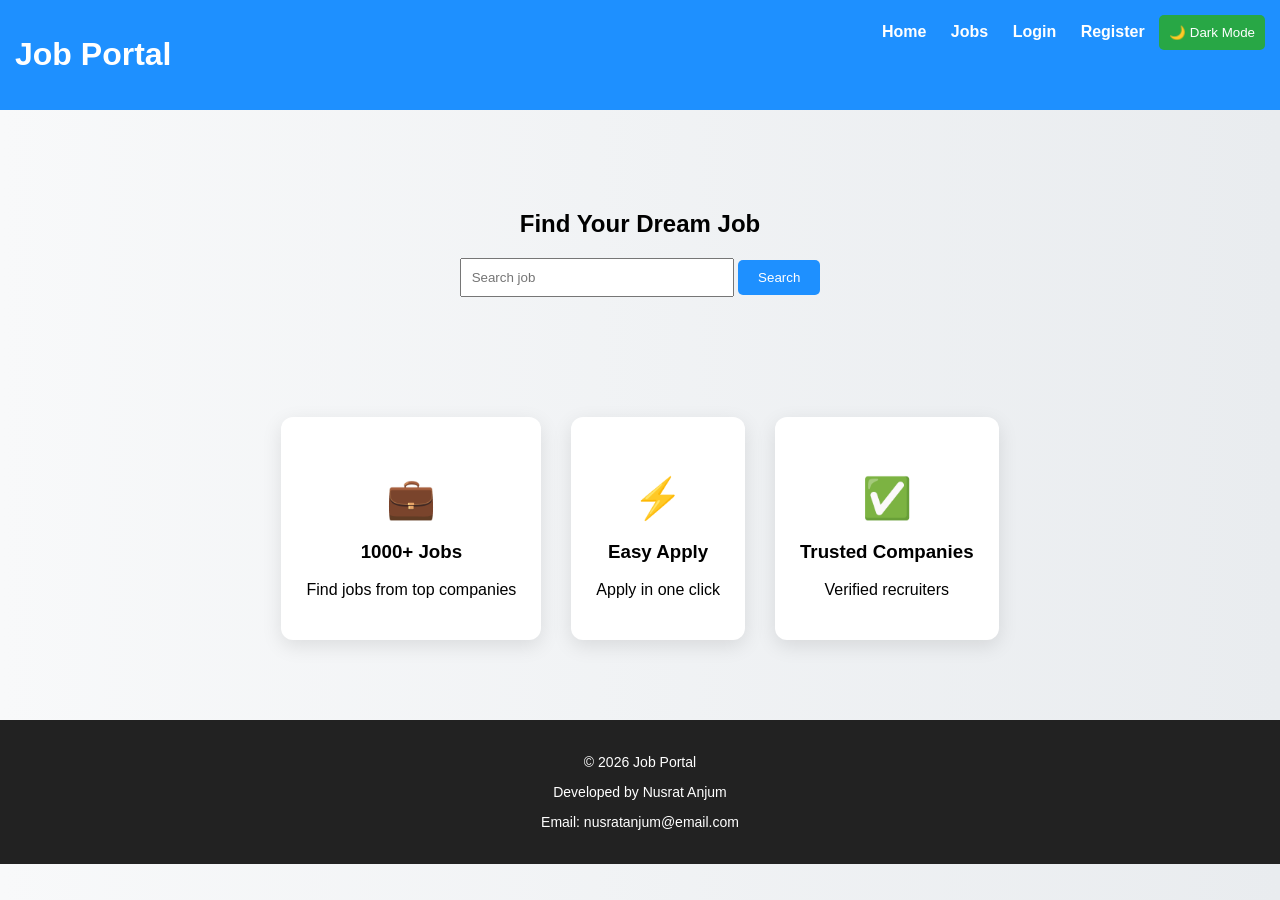
<file: index.html>
<!DOCTYPE html>
<html>
<head>
<title>Job Portal</title>
<link rel="stylesheet" href="css/style.css">
</head>

<body>

<header>
<h1>Job Portal</h1>

<nav>
<a href="index.html">Home</a>
<a href="jobs.html">Jobs</a>
<a href="login.html">Login</a>
<a href="register.html">Register</a>
<button onclick="toggleDarkMode()">🌙 Dark Mode</button>
</nav>
</header>

<section class="hero">

<h2>Find Your Dream Job</h2>

<input type="text" id="search" placeholder="Search job">

<button onclick="searchJob()">Search</button>

</section>

<section class="features">

<div class="feature">
<h2>💼</h2>
<h3>1000+ Jobs</h3>
<p>Find jobs from top companies</p>
</div>

<div class="feature">
<h2>⚡</h2>
<h3>Easy Apply</h3>
<p>Apply in one click</p>
</div>

<div class="feature">
<h2>✅</h2>
<h3>Trusted Companies</h3>
<p>Verified recruiters</p>
</div>

</section>

<footer>
<p>© 2026 Job Portal</p>
<p>Developed by Nusrat Anjum</p>
<p>Email: nusratanjum@email.com</p>
</footer>

<script src="js/script.js"></script>

</body>
</html>
</file>
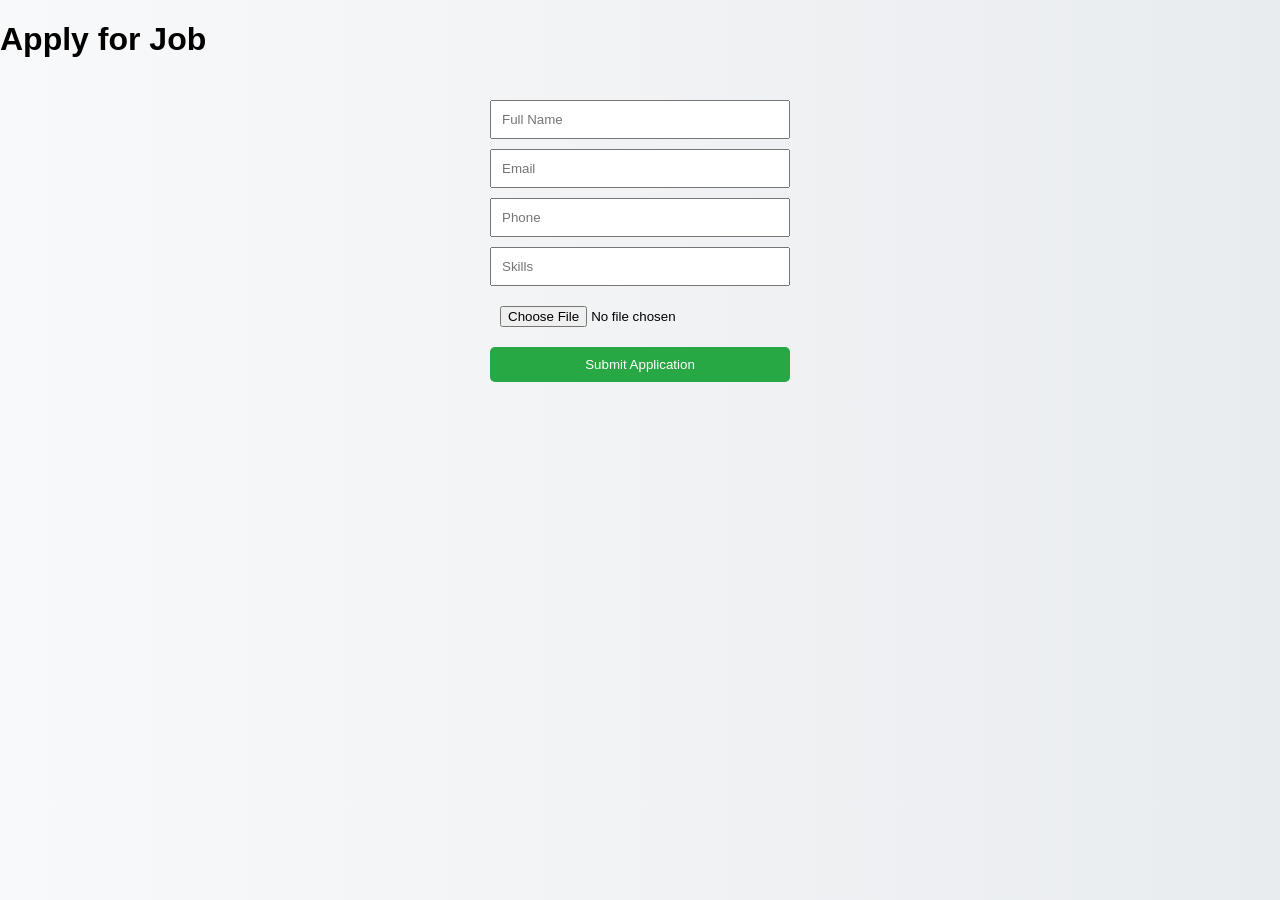
<file: apply.html>
<!DOCTYPE html>
<html>
<head>
<title>Apply Job</title>
<link rel="stylesheet" href="css/style.css">
</head>

<body>

<h1>Apply for Job</h1>

<form onsubmit="return applyJob()">

<input type="text" placeholder="Full Name" required>

<input type="email" placeholder="Email" required>

<input type="tel" placeholder="Phone" required>

<input type="text" placeholder="Skills" required>

<input type="file">

<button type="submit">Submit Application</button>

</form>

<script src="js/script.js"></script>

</body>
</html>
</file>
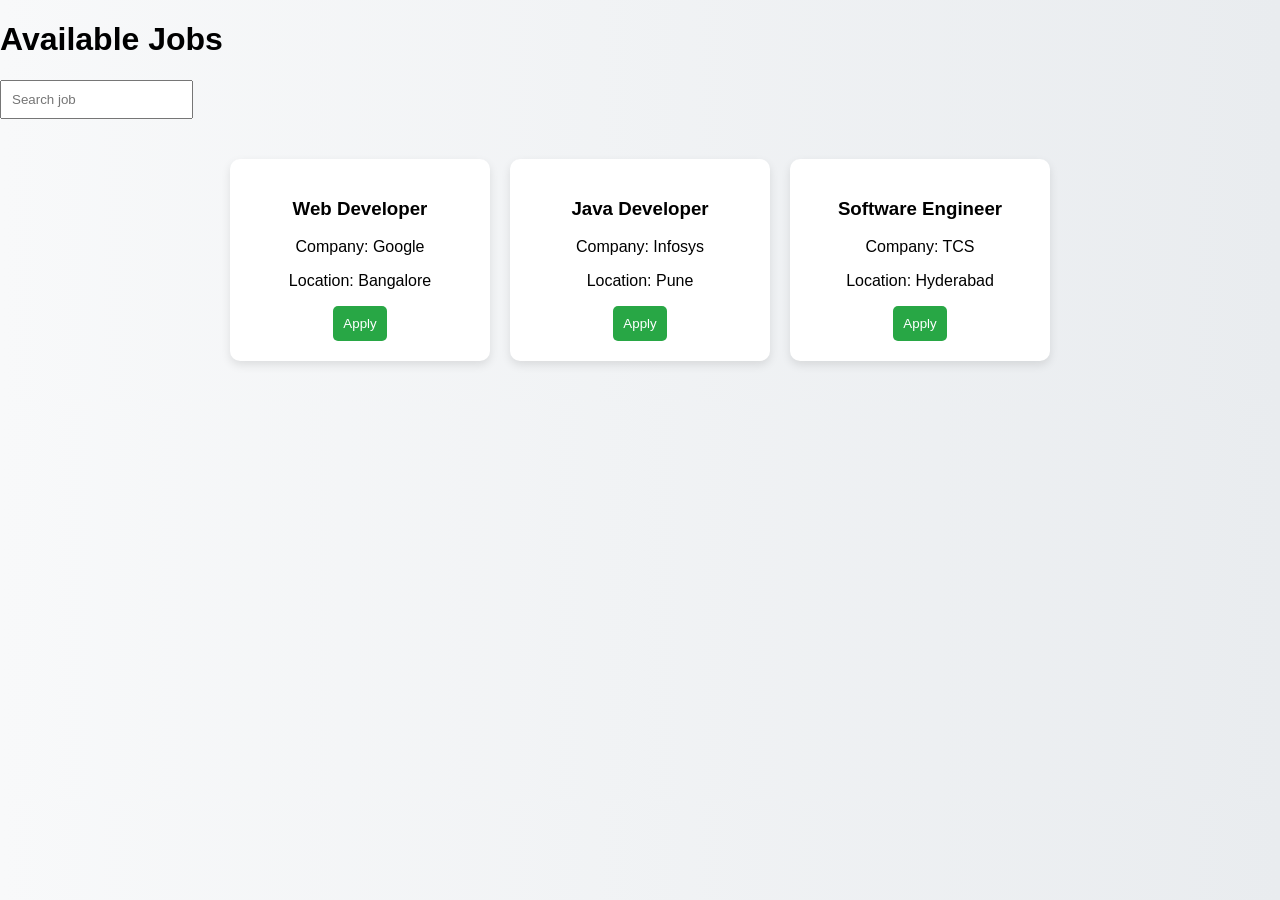
<file: jobs.html>
<!DOCTYPE html>
<html>
<head>
<title>Jobs</title>
<link rel="stylesheet" href="css/style.css">
</head>

<body>

<h1>Available Jobs</h1>

<input type="text" id="jobSearch" placeholder="Search job">

<div class="jobs">

<div class="job-card">
<h3>Web Developer</h3>
<p>Company: Google</p>
<p>Location: Bangalore</p>
<a href="apply.html"><button>Apply</button></a>
</div>

<div class="job-card">
<h3>Java Developer</h3>
<p>Company: Infosys</p>
<p>Location: Pune</p>
<a href="apply.html"><button>Apply</button></a>
</div>

<div class="job-card">
<h3>Software Engineer</h3>
<p>Company: TCS</p>
<p>Location: Hyderabad</p>
<a href="apply.html"><button>Apply</button></a>
</div>

</div>

</body>
</html>
</file>
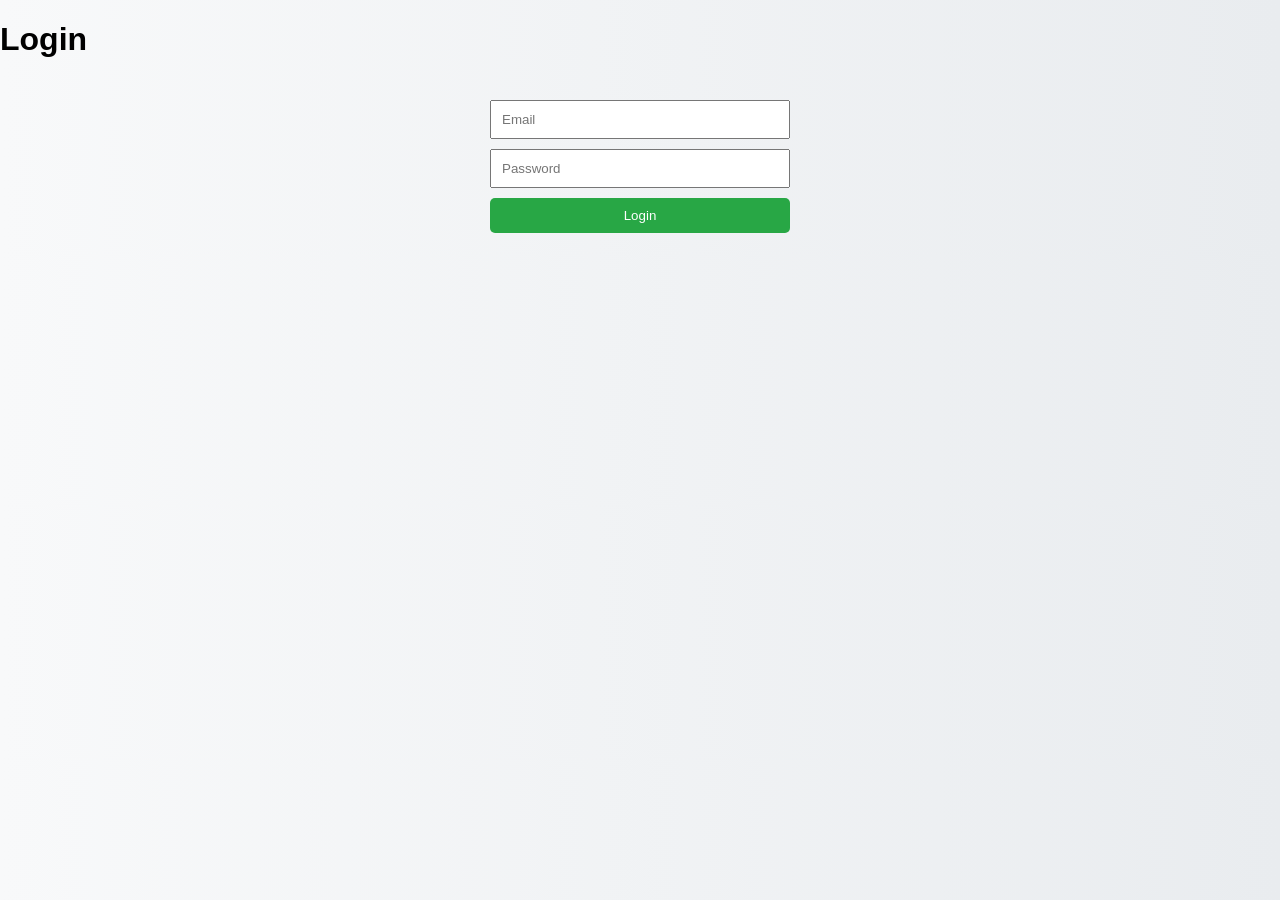
<file: login.html>
<!DOCTYPE html>
<html>
<head>
<title>Login</title>
<link rel="stylesheet" href="css/style.css">
</head>

<body>

<h1>Login</h1>

<form onsubmit="return loginUser()">

<input type="email" placeholder="Email" required>

<input type="password" placeholder="Password" required>

<button type="submit">Login</button>

</form>

<script src="js/script.js"></script>

</body>
</html>
</file>
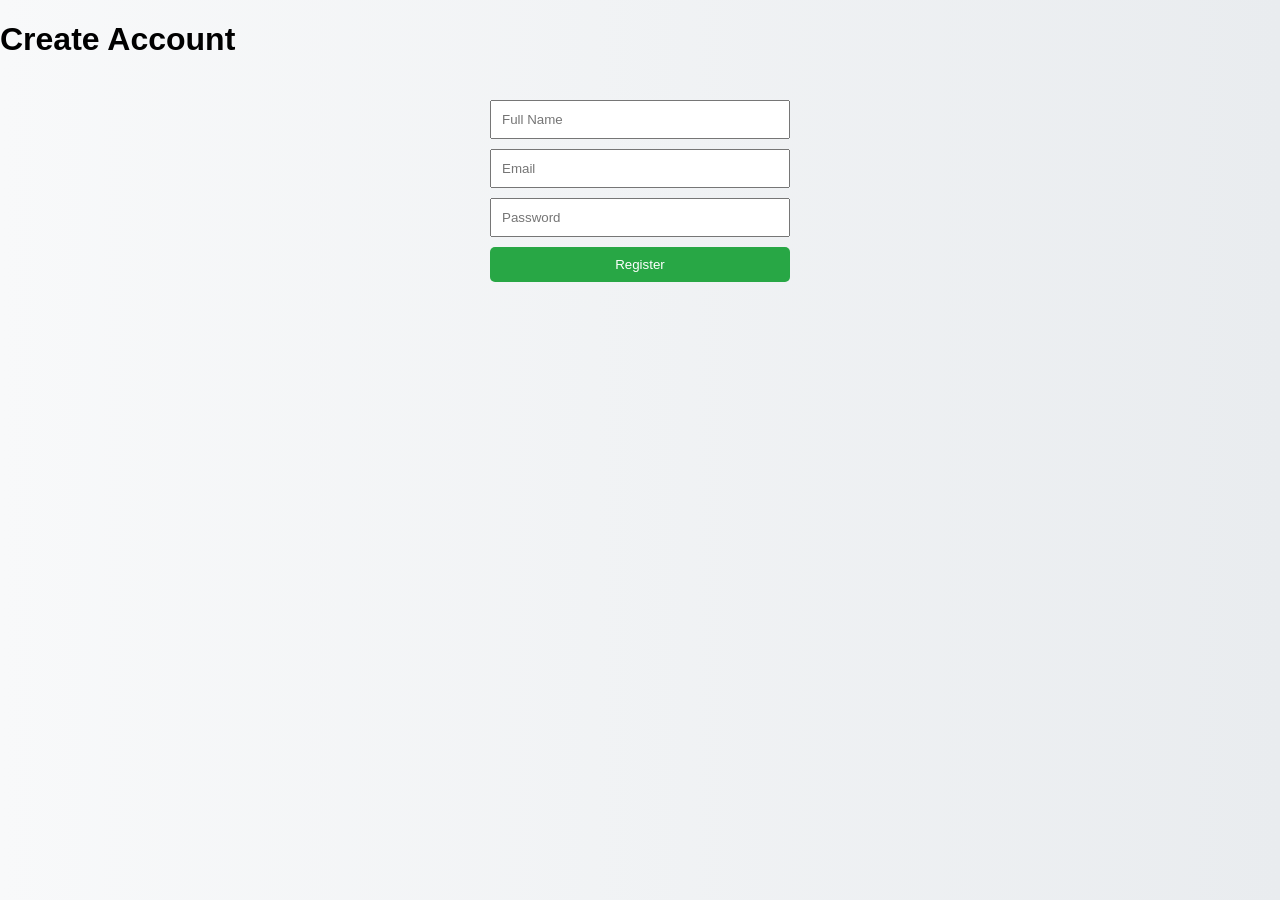
<file: register.html>
<!DOCTYPE html>
<html>
<head>
<title>Register</title>
<link rel="stylesheet" href="css/style.css">
</head>

<body>

<h1>Create Account</h1>

<form onsubmit="return registerUser()">

<input type="text" placeholder="Full Name" required>

<input type="email" placeholder="Email" required>

<input type="password" placeholder="Password" required>

<button type="submit">Register</button>

</form>

<script src="js/script.js"></script>

</body>
</html>
</file>
<file: css/style.css>
body{
font-family: Arial;
margin:0;
background: linear-gradient(to right,#f8f9fa,#e9ecef);
}

header{
background:#1e90ff;
color:white;
padding:15px;
display:flex;
justify-content:space-between;
}

nav a{
color:white;
margin:10px;
text-decoration:none;
font-weight:bold;
}

.hero{
text-align:center;
padding:80px;
}

.hero input{
padding:10px;
width:250px;
}

.hero button{
padding:10px 20px;
background:#1e90ff;
color:white;
border:none;
}

.features{
display:flex;
justify-content:center;
gap:30px;
padding:40px;
}

.feature{
background:white;
padding:25px;
border-radius:12px;
box-shadow:0 6px 20px rgba(0,0,0,0.1);
text-align:center;
}

.jobs{
display:flex;
gap:20px;
justify-content:center;
padding:40px;
}

.job-card{
background:white;
padding:20px;
width:220px;
border-radius:10px;
box-shadow:0 4px 10px rgba(0,0,0,0.1);
text-align:center;
}

button{
background:#28a745;
color:white;
padding:10px;
border:none;
border-radius:5px;
cursor:pointer;
}

form{
display:flex;
flex-direction:column;
width:300px;
margin:auto;
gap:10px;
padding:20px;
}

input{
padding:10px;
}
.feature{
animation: fade 1s ease-in;
}

@keyframes fade{
from{opacity:0;}
to{opacity:1;}
}
.feature:hover{
transform: scale(1.05);
transition: 0.3s;
box-shadow: 0 8px 20px rgba(0,0,0,0.2);
cursor:pointer;
}
footer{
background:#222;
color:white;
text-align:center;
padding:20px;
margin-top:40px;
font-size:14px;
}
.feature h2{
font-size:40px;
margin-bottom:10px;
}
.feature:hover{
background:#f0f8ff;
transform:scale(1.05);
transition:0.3s;
}
button:hover{
background:#0d6efd;
}
.dark{
background:#121212;
color:white;
}

.dark .feature{
background:#1e1e1e;
color:white;
}

.dark header{
background:#000;
}

.dark footer{
background:#000;
}
</file>
